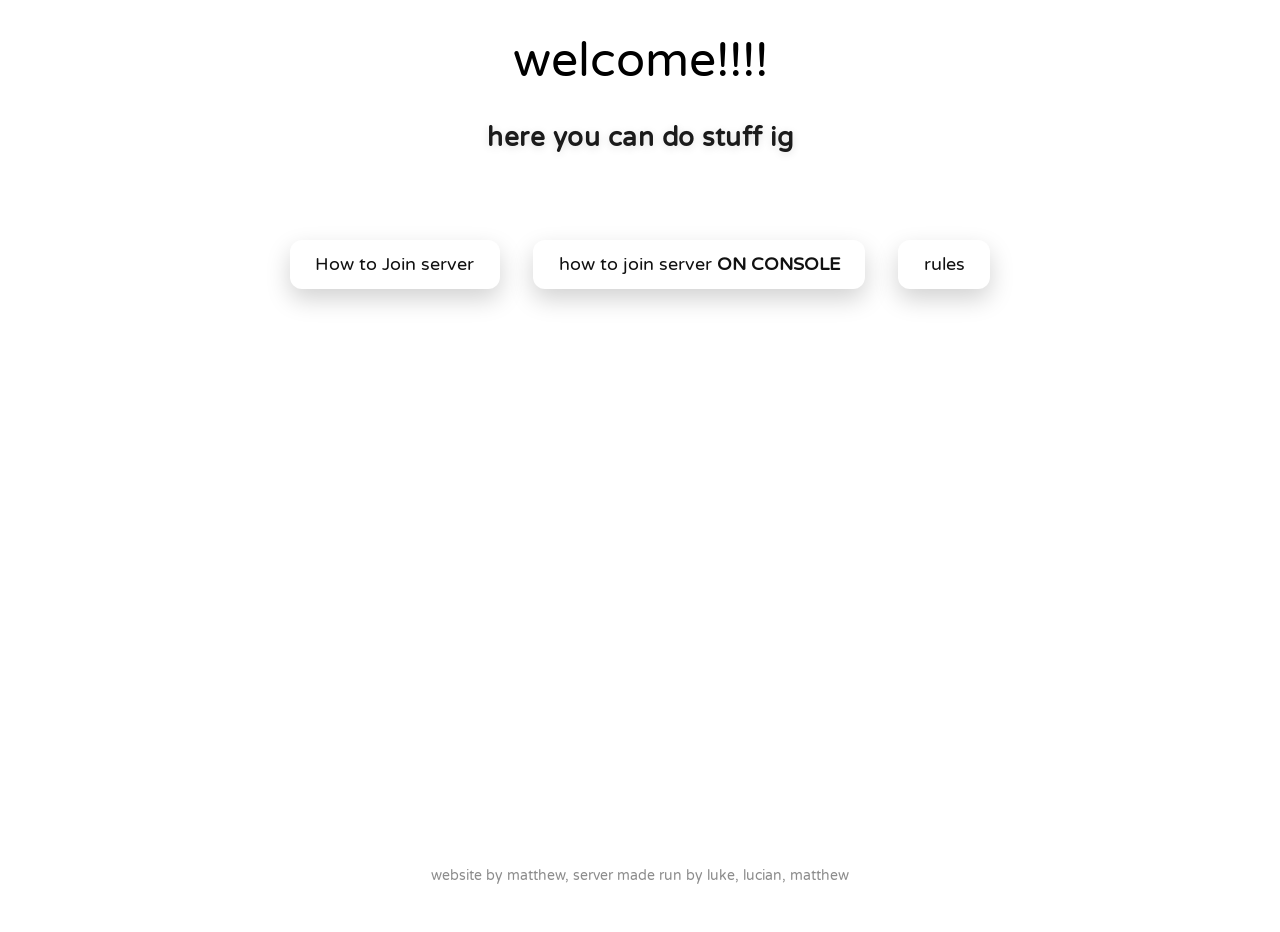
<file: index/index.html>
<!DOCTYPE html>
<html lang="en">
<head>
    <meta charset="UTF-8">
    <meta name="viewport" content="width=device-width, initial-scale=1.0">
    <link rel="stylesheet" href="index.css">
    <title>1N2 Minecraft website</title>
</head>
<body>
<div class="toptext">
    <h1 class="welcome-toptext">welcome!!!!</h1>
    <h3 class="desc-toptext">here you can do stuff ig</h3>
</div>
<div class="buttons">
    <a class="button-link" href="../joinserver/joinserver.html">How to Join server</a>
    <a class="button-link" href="../joinserveronconsole/joinserveronconsole.html">how to join server <b>ON CONSOLE</b></a>
    <a class="button-link" href="../rules/rules.html">rules</a>
</div>

<div class="watermark">website by matthew, server made run by luke, lucian, matthew</div>

</body>
</html>
</file>
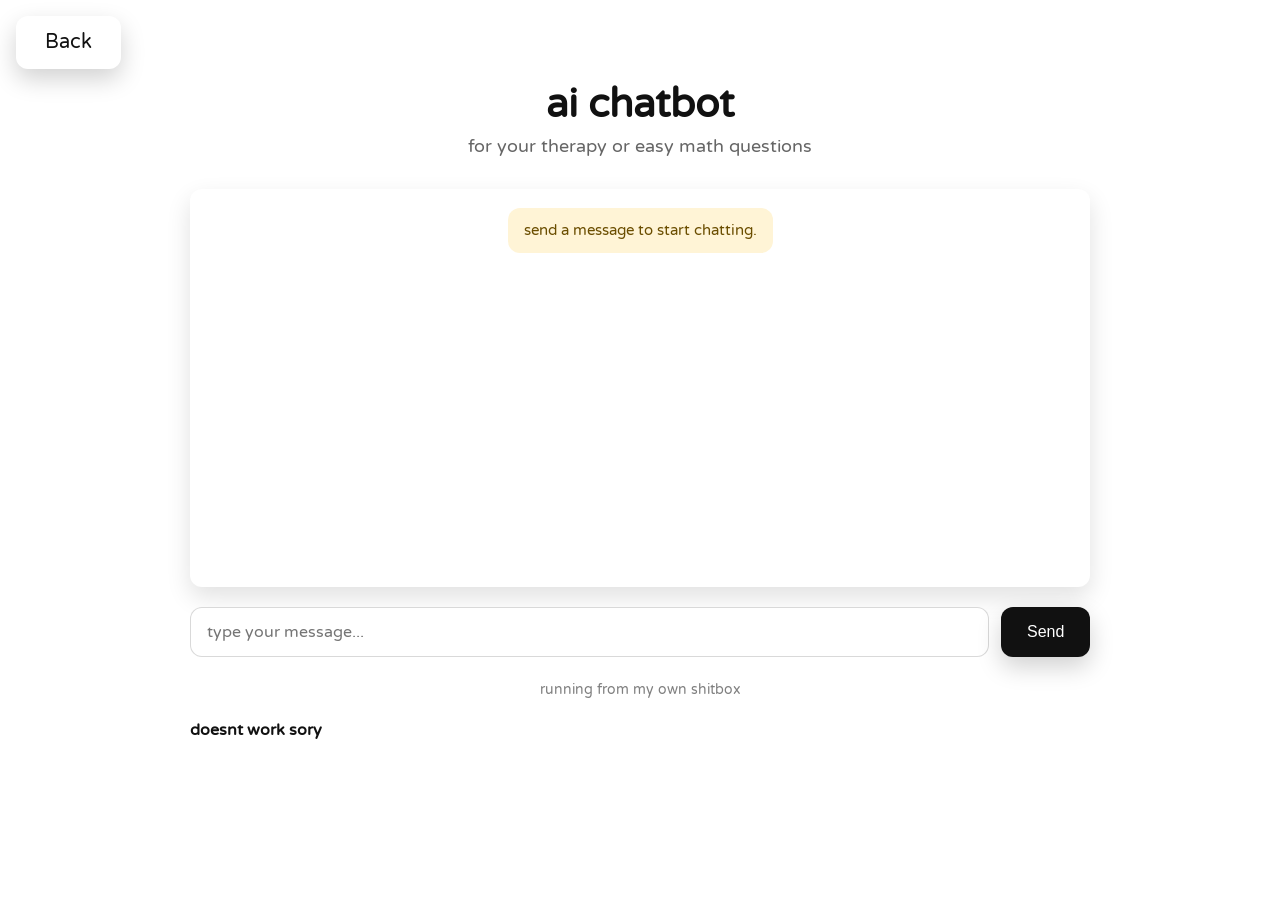
<file: AI-chatbot/ai-chatbot.html>
<!DOCTYPE html>
<html lang="en">
<head>
    <meta charset="UTF-8">
    <meta name="viewport" content="width=device-width, initial-scale=1.0">
    <link rel="stylesheet" href="ai-chatbot.css">
    <title>1N2 AI Chatbot</title>
</head>
<body>
    <a class="back-button" href="../index.html">Back</a>

    <main class="chat-shell">
        <h1>ai chatbot</h1>
        <p class="subtitle">for your therapy or easy math questions</p>

        <div id="chat-log" class="chat-log" aria-live="polite"></div>

        <form id="chat-form" class="chat-form">
            <input id="chat-input" type="text" placeholder="type your message..." autocomplete="off" />
            <button id="send-button" type="submit">Send</button>
        </form>
        <p class="footnote">running from my own shitbox</p>
        <h4>doesnt work sory</h4>
    </main>

    <script src="ai-chatbot.js"></script>
</body>
</html>
</file>
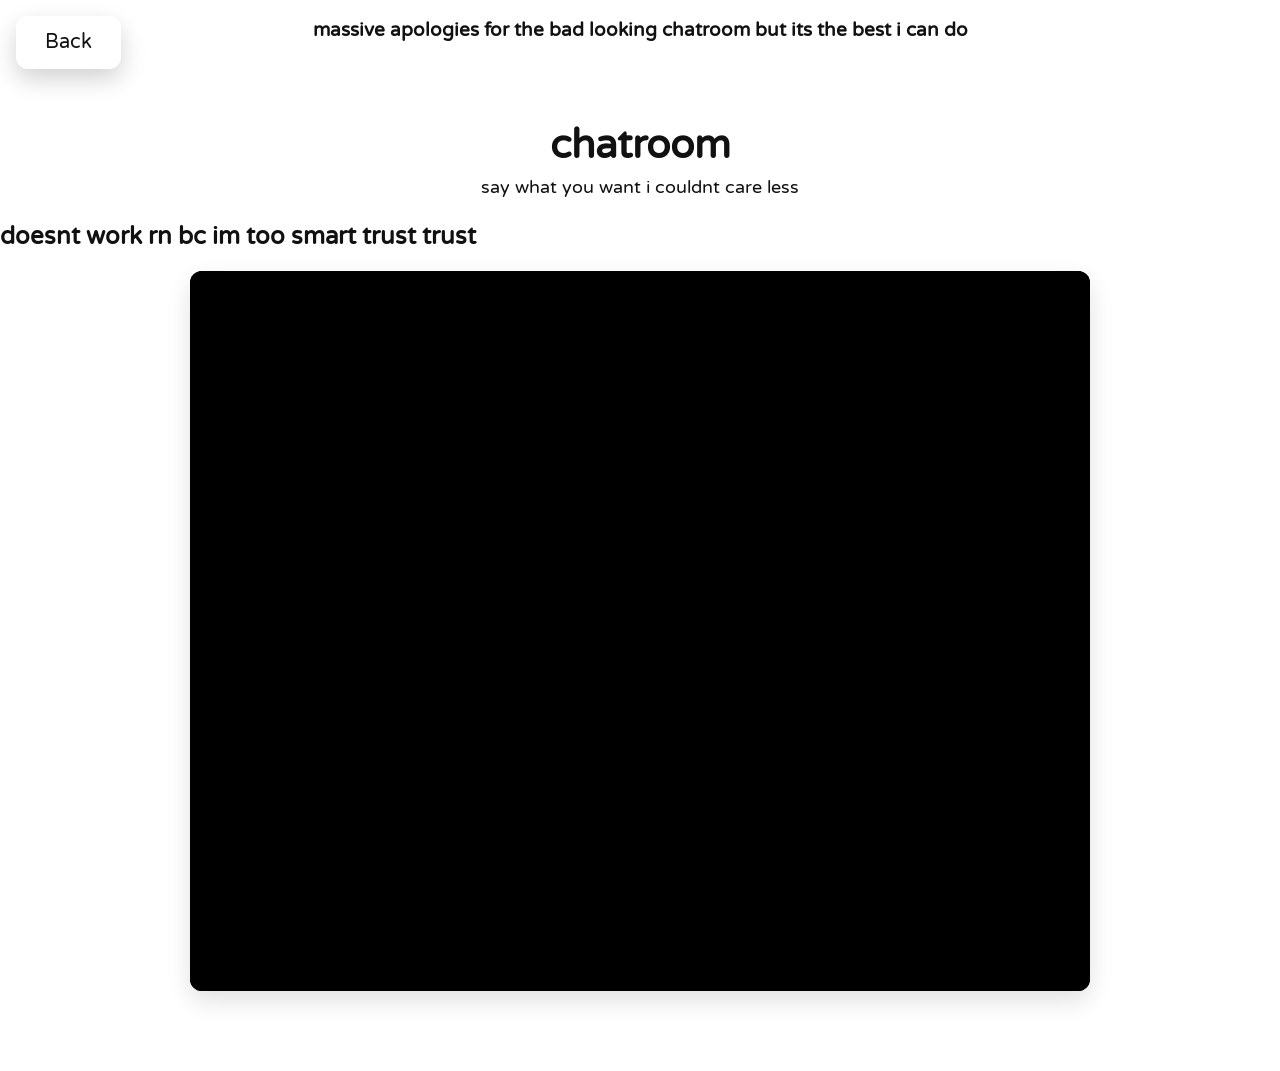
<file: chatroom/chatroom.html>
<!DOCTYPE html>
<html lang="en">
<head>
    <meta charset="UTF-8">
    <meta name="viewport" content="width=device-width, initial-scale=1.0">
    <link rel="stylesheet" href="chatroom.css">
    <title>1N2 Chatroom</title>
</head>
<body>
    <h3 class="apologie1">massive apologies for the bad looking chatroom but its the best i can do</h3>
    <a class="back-button" href="../index.html">Back</a>
    <h1>chatroom</h1>
    <p>say what you want i couldnt care less</p>
    <h2>doesnt work rn bc im too smart trust trust</h2>
    <div class="chatroom-frame">
        <div id="tlkio" data-channel="1n2-chatroom" data-theme="theme--night"></div>
        <script async src="https://tlk.io/embed.js" type="text/javascript"></script>
    </div>
    
</body>
</html>
</file>
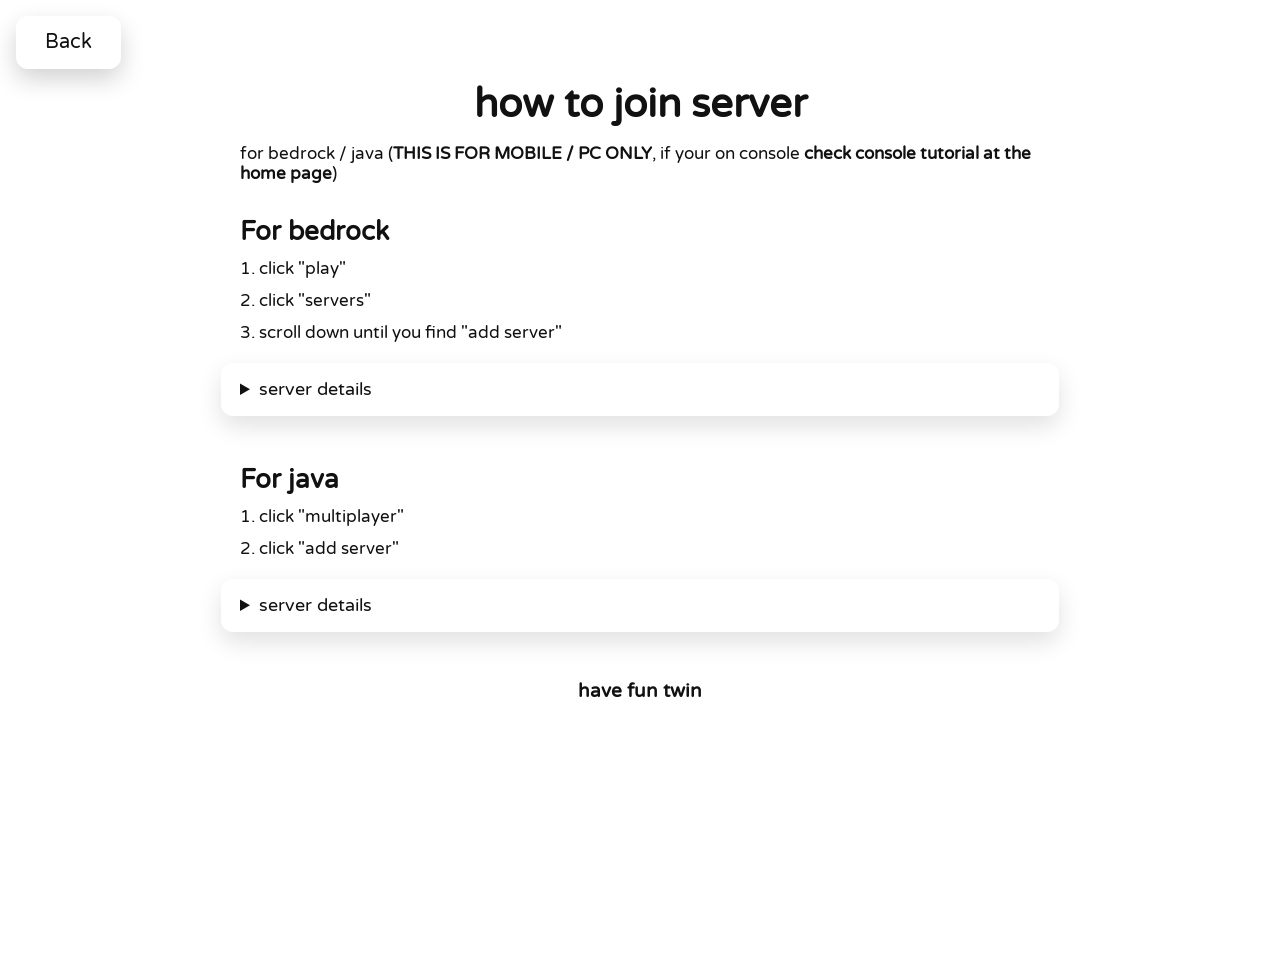
<file: joinserver/joinserver.html>
<!DOCTYPE html>
<html lang="en">
<head>
    <meta charset="UTF-8">
    <meta name="viewport" content="width=device-width, initial-scale=1.0">
    <link rel="stylesheet" href="joinserver.css">
    <title>How to join minecraft server</title>
</head>
<body>
    <a class="back-button" href="../index.html">Back</a>
    <h1>how to join server</h1>
    <p>for bedrock / java (<b>THIS IS FOR MOBILE / PC ONLY</b>, if your on console <b>check console tutorial at the home page</b>)</p>
    <h2>For bedrock</h2>
    <p>1. click "play"</p>
    <p>2. click "servers"</p>
    <p>3. scroll down until you find "add server"</p>
    <details>
        <summary>server details</summary>

        <p><b>server name:</b> your choice, doesnt matter</p>
        <p><b>server address:</b> 1N2minecraft.exaroton.me</p>
        <p><b>port:</b> 15017</p>
    </details>

        <h2>For java</h2>
    <p>1. click "multiplayer"</p>
    <p>2. click "add server"</p>
    <details>
        <summary>server details</summary>

        <p><b>server name:</b> your choice, doesnt matter</p>
        <p><b>server address:</b> 1N2minecraft.exaroton.me</p>
    </details>
    <h3 class="funny-text-bottom">have fun twin</h3>
</body>
</html>
</file>
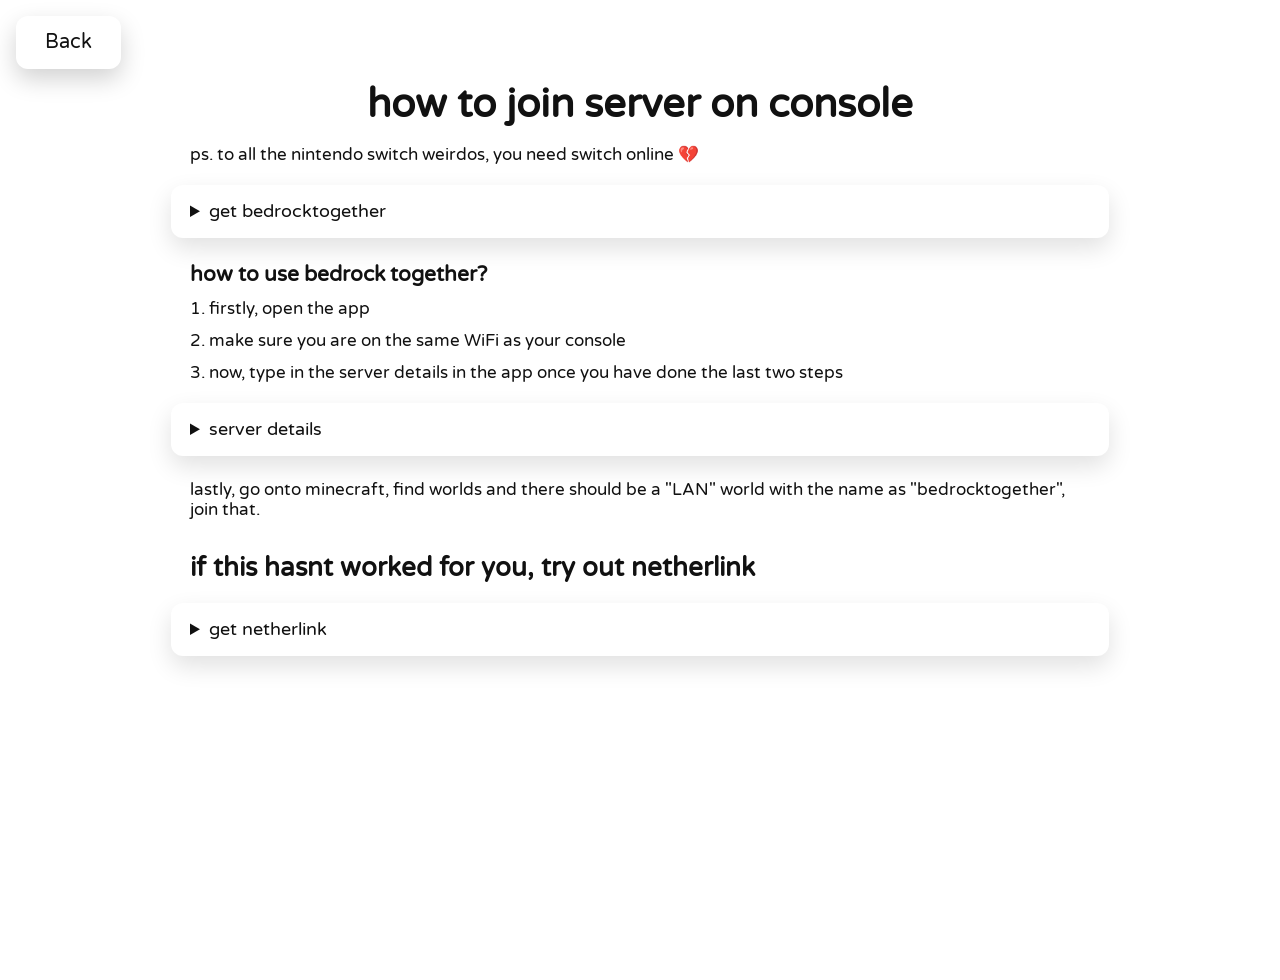
<file: joinserveronconsole/joinserveronconsole.html>
<!DOCTYPE html>
<html lang="en">
<head>
    <meta charset="UTF-8">
    <meta name="viewport" content="width=device-width, initial-scale=1.0">
    <link rel="stylesheet" href="joinserveronconsole.css">
    <title>join server on console twinn</title>
</head>
<body>
    <a class="back-button" href="../index.html">Back</a>
    <h1>how to join server on console</h1>
    <p>ps. to all the nintendo switch weirdos, you need switch online 💔</p>
    <details>
        <summary>get bedrocktogether</summary>
        <p>android: <a href="https://play.google.com/store/apps/details?id=pl.extollite.bedrocktogetherapp&pcampaignid=web_share">Here</a></p>
        <p>apple: <a href="https://apps.apple.com/gb/app/bedrocktogether/id1534593376">Here</a></p>
    </details>
    <h3>how to use bedrock together?</h3>
    <p>1. firstly, open the app</p>
    <p>2. make sure you are on the same WiFi as your console</p>
    <p>3. now, type in the server details in the app once you have done the last two steps</p>
    <details>
        <summary>server details</summary>
        <!-- <p><b>server name:</b> your choice, doesnt matter</p> -->
        <p><b>server address:</b> 1N2minecraft.exaroton.me</p>
        <p><b>port:</b> 15017</p>
    </details>
    <p>lastly, go onto minecraft, find worlds and there should be a "LAN" world with the name as "bedrocktogether", join that.</p>
    <h2>if this <b>hasnt</b> worked for you, try out netherlink</h2>
    <details>
        <summary>get netherlink</summary>
        <p>android: <a href="https://play.google.com/store/apps/details?id=net.netherdev.netherLink&pcampaignid=web_share">Here</a></p>
        <p>apple: <a href="https://apps.apple.com/gb/app/netherlink/id6747323142">Here</a></p>
    </details>
</body>
</html>
</file>
<file: index/index.css>
@import url('https://fonts.googleapis.com/css2?family=Varela+Round&display=swap');

/* how to use */
/* .class-name {
  font-family: "Varela Round", sans-serif;
  font-weight: 400;
  font-style: normal;
} */

body {
    margin: 0;
    min-height: 100vh;
    background: #ffffff;
    position: relative;
    overflow-x: hidden;
}


.welcome-toptext {
    font-size: 3em;
    font-family: "Varela Round", sans-serif;
    font-weight: 400;
    font-style: normal;
}

.desc-toptext {
    font-size: 1.6rem;
    font-family: "Varela Round", sans-serif;
    font-weight: 600;
    letter-spacing: 0.5px;
    color: #1b1b1b;
    text-shadow: 0 2px 8px rgba(0, 0, 0, 0.12);
}

.toptext {
    text-align: center;
    font-family: "Varela Round", sans-serif;
    position: relative;
    z-index: 1;
}

.buttons {
    padding: 2rem;
    font-size: 4rem;
    font-family: "Varela Round", sans-serif;
    font-weight: 400;
    font-style: normal;
    text-align: center;
    position: relative;
    z-index: 1;
}

.buttons button {
    font-size: 1.1rem;
    padding: 0.9rem 1.6rem;
    margin: 0.5rem;
    border: 0;
    border-radius: 0.75rem;
    background: #ffffff;
    color: #111;
    box-shadow: 0 10px 24px rgba(0, 0, 0, 0.18);
    cursor: pointer;
    transition: transform 150ms ease, box-shadow 150ms ease, background 150ms ease;
}

.buttons button:hover {
    transform: translateY(-2px);
    box-shadow: 0 14px 28px rgba(0, 0, 0, 0.22);
    background: #f7f7f7;
}

.buttons button:active {
    transform: translateY(0);
    box-shadow: 0 8px 18px rgba(0, 0, 0, 0.2);
}

.buttons button:focus-visible {
    outline: 3px solid rgba(17, 17, 17, 0.3);
    outline-offset: 3px;
}

.button-link {
    display: inline-block;
    text-decoration: none;
    font-size: 1.1rem;
    padding: 0.9rem 1.6rem;
    margin: 0.5rem;
    border: 0;
    border-radius: 0.75rem;
    background: #ffffff;
    color: #111;
    box-shadow: 0 10px 24px rgba(0, 0, 0, 0.18);
    cursor: pointer;
    transition: transform 150ms ease, box-shadow 150ms ease, background 150ms ease;
}

.button-link:hover {
    transform: translateY(-2px);
    box-shadow: 0 14px 28px rgba(0, 0, 0, 0.22);
    background: #f7f7f7;
}

.button-link:active {
    transform: translateY(0);
    box-shadow: 0 8px 18px rgba(0, 0, 0, 0.2);
}

.button-link:focus-visible {
    outline: 3px solid rgba(17, 17, 17, 0.3);
    outline-offset: 3px;
}

.watermark {
    position: fixed;
    left: 50%;
    bottom: 16px;
    transform: translateX(-50%);
    font-size: 0.85rem;
    font-family: "Varela Round", sans-serif;
    color: rgba(0, 0, 0, 0.45);
    text-align: center;
    pointer-events: none;
    user-select: none;
    z-index: 1;
}
</file>
<file: AI-chatbot/ai-chatbot.css>
@import url('https://fonts.googleapis.com/css2?family=Varela+Round&display=swap');

body {
    margin: 0;
    min-height: 100vh;
    background: #ffffff;
    color: #111;
    font-family: "Varela Round", sans-serif;
}

.back-button {
    position: fixed;
    top: 16px;
    left: 16px;
    text-decoration: none;
    font-size: 1.25rem;
    padding: 0.9rem 1.8rem;
    border-radius: 0.75rem;
    background: #ffffff;
    color: #111;
    box-shadow: 0 10px 24px rgba(0, 0, 0, 0.18);
    transition: transform 150ms ease, box-shadow 150ms ease, background 150ms ease;
}

.back-button:hover {
    transform: translateY(-2px);
    box-shadow: 0 14px 28px rgba(0, 0, 0, 0.18);
    background: #f7f7f7;
}

.back-button:active {
    transform: translateY(0);
    box-shadow: 0 8px 18px rgba(0, 0, 0, 0.2);
}

.back-button:focus-visible {
    outline: 3px solid rgba(17, 17, 17, 0.3);
    outline-offset: 3px;
}

.chat-shell {
    max-width: 900px;
    margin: 0 auto;
    padding: 5rem 1.5rem 3rem;
}

h1 {
    text-align: center;
    font-size: 2.5rem;
    margin: 0 0 0.5rem;
}

.subtitle {
    text-align: center;
    margin: 0 0 2rem;
    font-size: 1.1rem;
    color: rgba(0, 0, 0, 0.6);
}

.chat-log {
    background: #ffffff;
    border-radius: 0.75rem;
    box-shadow: 0 10px 24px rgba(0, 0, 0, 0.12);
    padding: 1.2rem;
    min-height: 360px;
    display: flex;
    flex-direction: column;
    gap: 0.75rem;
}

.message {
    max-width: 75%;
    padding: 0.75rem 1rem;
    border-radius: 0.75rem;
    line-height: 1.4;
    word-break: break-word;
}

.message.user {
    align-self: flex-end;
    background: #111;
    color: #fff;
}

.message.ai {
    align-self: flex-start;
    background: #f5f5f5;
    color: #111;
}

.message.system {
    align-self: center;
    background: #fff4d6;
    color: #6b4e00;
    font-size: 0.95rem;
}

.chat-form {
    margin-top: 1.2rem;
    display: flex;
    gap: 0.75rem;
}

#chat-input {
    flex: 1;
    padding: 0.9rem 1rem;
    border-radius: 0.75rem;
    border: 1px solid rgba(0, 0, 0, 0.15);
    font-size: 1rem;
    font-family: "Varela Round", sans-serif;
}

#chat-input:focus-visible {
    outline: 3px solid rgba(17, 17, 17, 0.2);
    outline-offset: 2px;
}

#send-button {
    padding: 0.9rem 1.6rem;
    border-radius: 0.75rem;
    border: 0;
    background: #111;
    color: #fff;
    font-size: 1rem;
    cursor: pointer;
    transition: transform 150ms ease, box-shadow 150ms ease, background 150ms ease;
    box-shadow: 0 10px 24px rgba(0, 0, 0, 0.18);
}

#send-button:hover {
    transform: translateY(-2px);
    box-shadow: 0 14px 28px rgba(0, 0, 0, 0.22);
}

#send-button:active {
    transform: translateY(0);
    box-shadow: 0 8px 18px rgba(0, 0, 0, 0.2);
}

#send-button:disabled {
    cursor: not-allowed;
    opacity: 0.6;
    box-shadow: none;
}

.footnote {
    text-align: center;
    margin-top: 1.5rem;
    color: rgba(0, 0, 0, 0.5);
    font-size: 0.9rem;
}

@media (max-width: 700px) {
    .chat-form {
        flex-direction: column;
    }

    #send-button {
        width: 100%;
    }

    .message {
        max-width: 100%;
    }
}
</file>
<file: chatroom/chatroom.css>
@import url('https://fonts.googleapis.com/css2?family=Varela+Round&display=swap');

body {
    margin: 0;
    min-height: 100vh;
    background: #ffffff;
    color: #111;
    font-family: "Varela Round", sans-serif;
}

.back-button {
    position: fixed;
    top: 16px;
    left: 16px;
    text-decoration: none;
    font-size: 1.25rem;
    padding: 0.9rem 1.8rem;
    border-radius: 0.75rem;
    background: #ffffff;
    color: #111;
    box-shadow: 0 10px 24px rgba(0, 0, 0, 0.18);
    transition: transform 150ms ease, box-shadow 150ms ease, background 150ms ease;
}

.back-button:hover {
    transform: translateY(-2px);
    box-shadow: 0 14px 28px rgba(0, 0, 0, 0.18);
    background: #f7f7f7;
}

.back-button:active {
    transform: translateY(0);
    box-shadow: 0 8px 18px rgba(0, 0, 0, 0.2);
}

.back-button:focus-visible {
    outline: 3px solid rgba(17, 17, 17, 0.3);
    outline-offset: 3px;
}

h1 {
    text-align: center;
    font-size: 2.5rem;
    margin: 5rem 1rem 0.5rem;
}

p {
    text-align: center;
    margin: 0 1rem 1.5rem;
    font-size: 1.1rem;
}

.chatroom-frame {
    max-width: 900px;
    margin: 0 auto 5rem;
    padding: 0;
    background: #000000;
    border-radius: 0.75rem;
    box-shadow: 0 10px 24px rgba(0, 0, 0, 0.12);
    overflow: hidden;
}

#tlkio {
    width: 100%;
    height: 80vh;
    min-height: 720px;
    border: 0;
    display: block;
    background: #000000;
}

.apologie1 {
    text-align: center;
    bottom: 0;
    margin-bottom: 1rem;
}

.chatroom-credit {
    text-align: right;
    margin-top: 0.5rem;
}

.chatroom-credit a {
    color: #111;
    text-decoration: none;
    font-size: 0.9rem;
    opacity: 0.6;
}

.chatroom-credit a:hover {
    opacity: 1;
}
</file>
<file: joinserver/joinserver.css>
@import url('https://fonts.googleapis.com/css2?family=Varela+Round&display=swap');

body {
    margin: 0;
    min-height: 100vh;
    background: #ffffff;
    color: #111;
    font-family: "Varela Round", sans-serif;
}

.back-button {
    position: fixed;
    top: 16px;
    left: 16px;
    text-decoration: none;
    font-size: 1.25rem;
    padding: 0.9rem 1.8rem;
    border-radius: 0.75rem;
    background: #ffffff;
    color: #111;
    box-shadow: 0 10px 24px rgba(0, 0, 0, 0.18);
    transition: transform 150ms ease, box-shadow 150ms ease, background 150ms ease;
}

.back-button:hover {
    transform: translateY(-2px);
    box-shadow: 0 14px 28px rgba(0, 0, 0, 0.18);
    background: #f7f7f7;
}

.back-button:active {
    transform: translateY(0);
    box-shadow: 0 8px 18px rgba(0, 0, 0, 0.2);
}

.back-button:focus-visible {
    outline: 3px solid rgba(17, 17, 17, 0.3);
    outline-offset: 3px;
}

h1 {
    text-align: center;
    font-size: 2.5rem;
    margin: 5rem 1rem 1rem;
}

p {
    max-width: 800px;
    margin: 0.75rem auto;
    padding: 0 1.5rem;
    font-size: 1.05rem;
}

h2 {
    max-width: 800px;
    margin: 2rem auto 0.75rem;
    padding: 0 1.5rem;
    font-size: 1.6rem;
}

details {
    max-width: 800px;
    margin: 1.25rem auto 3rem;
    padding: 1rem 1.2rem;
    border-radius: 0.75rem;
    background: #ffffff;
    box-shadow: 0 10px 24px rgba(0, 0, 0, 0.12);
}

summary {
    font-size: 1.1rem;
    cursor: pointer;
}

details p {
    padding: 0;
    margin: 0.6rem 0 0;
}

.funny-text-bottom {
    text-align: center;
    bottom: 0;
    margin-bottom: 1rem;
}
</file>
<file: joinserveronconsole/joinserveronconsole.css>
@import url('https://fonts.googleapis.com/css2?family=Varela+Round&display=swap');

body {
    margin: 0;
    min-height: 100vh;
    background: #ffffff;
    color: #111;
    font-family: "Varela Round", sans-serif;
}

.back-button {
    position: fixed;
    top: 16px;
    left: 16px;
    text-decoration: none;
    font-size: 1.25rem;
    padding: 0.9rem 1.8rem;
    border-radius: 0.75rem;
    background: #ffffff;
    color: #111;
    box-shadow: 0 10px 24px rgba(0, 0, 0, 0.18);
    transition: transform 150ms ease, box-shadow 150ms ease, background 150ms ease;
}

.back-button:hover {
    transform: translateY(-2px);
    box-shadow: 0 14px 28px rgba(0, 0, 0, 0.18);
    background: #f7f7f7;
}

.back-button:active {
    transform: translateY(0);
    box-shadow: 0 8px 18px rgba(0, 0, 0, 0.2);
}

.back-button:focus-visible {
    outline: 3px solid rgba(17, 17, 17, 0.3);
    outline-offset: 3px;
}

h1 {
    text-align: center;
    font-size: 2.5rem;
    margin: 5rem 1rem 1rem;
}

h2 {
    max-width: 900px;
    margin: 2rem auto 0.75rem;
    padding: 0 1.5rem;
    font-size: 1.6rem;
}

h3 {
    max-width: 900px;
    margin: 1.5rem auto 0.75rem;
    padding: 0 1.5rem;
    font-size: 1.3rem;
}

p {
    max-width: 900px;
    margin: 0.75rem auto;
    padding: 0 1.5rem;
    font-size: 1.05rem;
}

details {
    max-width: 900px;
    margin: 1.25rem auto 1.5rem;
    padding: 1rem 1.2rem;
    border-radius: 0.75rem;
    background: #ffffff;
    box-shadow: 0 10px 24px rgba(0, 0, 0, 0.12);
}

summary {
    font-size: 1.1rem;
    cursor: pointer;
}

details p {
    padding: 0;
    margin: 0.6rem 0 0;
    word-break: break-word;
}
</file>
